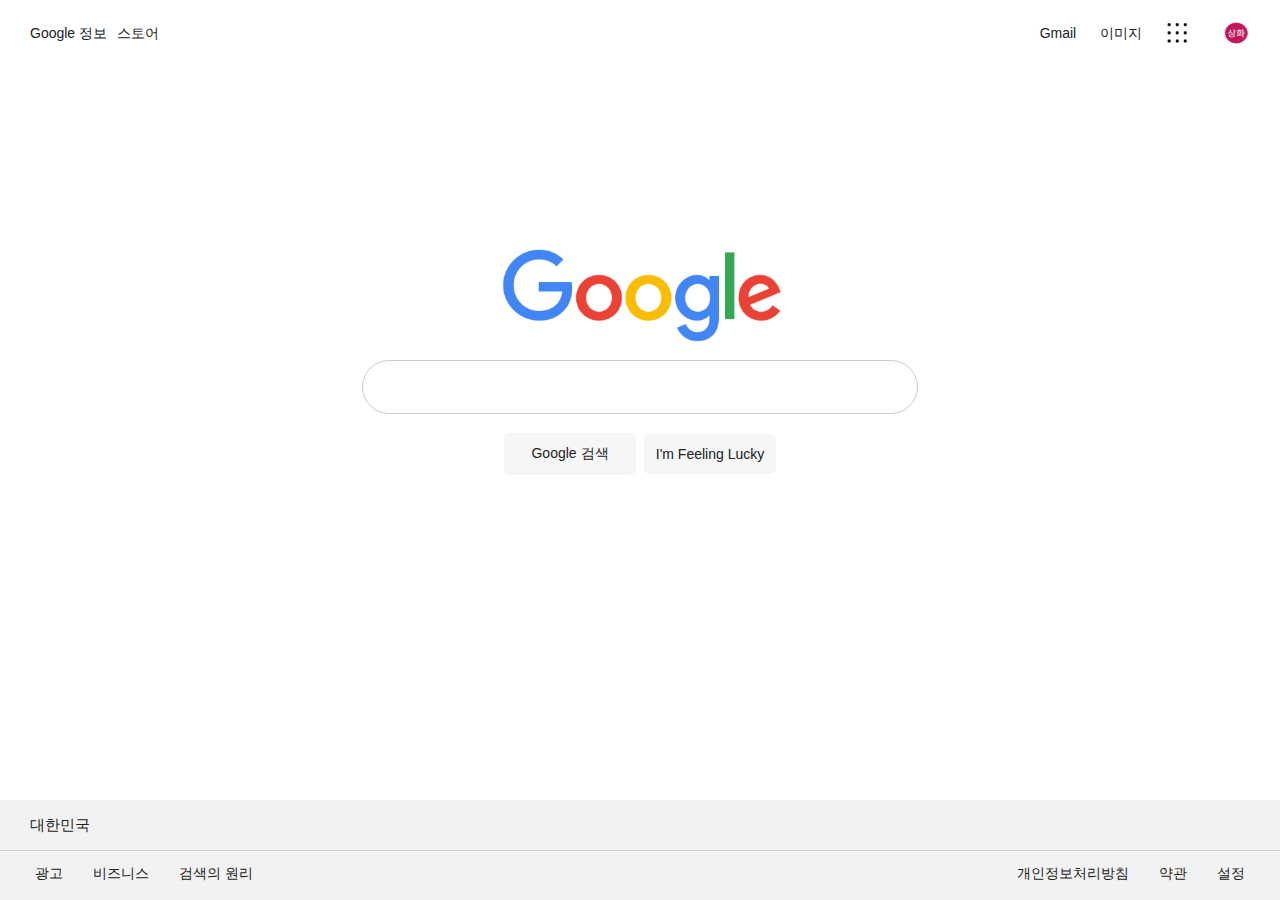
<file: google.html>
<!DOCTYPE html>
<html lang="ko">
<head>
    <meta charset="UTF-8">
    <meta name="viewport" content="width=device-width, initial-scale=1.0">
    <title>Google</title>
    <link rel="stylesheet" href="google.css">
</head>
<body>
    <div class="wrap">
        <div class="nav">
            <a href="#" class="nav1">Google 정보</a>
            <a href="#" class="nav2">스토어</a>
            <div class="nav3">
                <div class="nav3-box">
                    <div class="nav3-text">
                        <a href="#" class="nav3-text1">Gmail</a>
                        <a href="#" class="nav3-text2">이미지</a>
                    </div>
                    <div class="nav3-logo">
                        <a href="#"><img src="menu.png" alt="" class="nav3-menu"></a>
                        <a href="#"><img src="profile.png" alt="" class="nav3-profile"></a>
                    </div>
                </div>
            </div>
        </div>
        <div class="mainlogo">
            <div>
                <a href="#"><img class="mainlogo-box" src="google.png" alt="google-logo"></a>
            </div>
        </div>
        <div class="search">
            <input type="text" class="search-box">
        </div>
        <div class="feeling">
            <div class="feeling-button">
                <a href="#">
                    <div class="feeling-button1">Google 검색</div>
                </a>
                <a href="#">
                    <div class="feeling-button2">I'm Feeling Lucky</div>
                </a>
            </div>
        </div>
        <div class="footer">
            <div class="footer1">
                <p>대한민국</p>
            </div>
            <div class="footer2">
                <div class="footer2-box1">
                    <p>광고</p>
                    <p>비즈니스</p>
                    <p>검색의 원리</p>
                </div>
                <div class="footer2-box2">
                    <p>개인정보처리방침</p>
                    <p>약관</p>
                    <p>설정</p>
                </div>
            </div>
        </div>
    </div>
</body>
</html>
</file>
<file: google.css>
* {
    font-size: 14px;
    font-family: Apple SD Gothic Neo,arial,sans-serif;
    color: #202124;
}

.wrap {
}

.nav {
    height: 40px;
    display: flex;
    align-items: center;
    padding: 6px;
}

.nav a {
    text-decoration: none;
}

.nav1 {
    margin-left: 16px;
    display: inline-block;
    color: #202124;
}

.nav2 {
    display: inline-block;
    color: #202124;
    padding: 5px;
    margin: 0 5px;
}

.nav3 {
    display: inline-block;
    flex-grow: 1;
}

.nav3-box {
    display: flex;
    justify-content: flex-end;
    align-items: center;
    height: 40px;
}

.nav3-text1 {
    color: #202124;
    margin: 0 10px;
}

.nav3-text2 {
    color: #202124;
    margin: 0 10px;
}

.nav3-menu {
    width: 30px;
    height: 30px;
    margin: 0 10px;
}

.nav3-profile {
    width: 40px;
    height: 30px;
    margin: 0 10px;
}

.mainlogo {
    display: flex;
    height: 300px;
    justify-content: center;
    align-items: end;
}

.mainlogo-box {
    width: 350px;
}

.search {
    display: flex;
    justify-content: center;
}

.search-box {
    height: 50px;
    width: 550px;
    border-radius: 30px;
    border: #ccc solid 1px;
}

.feeling {
    height: 80px;
    display: flex;
    justify-content: center;
    align-items: center;
}

.feeling-button {
    width: 280px;
    height: 50px;
    display: flex;
    justify-content: space-between;
    align-items: center;
}
.feeling-button a {
    text-decoration: none;
}
.feeling-button div {
    background-color: #f6f6f6;
    width: 120px;
    text-align: center;
    padding: 12px 6px;
    margin: 0 4px;
    border-radius: 5px;
}

.footer {
    position: fixed;
    height: 100px;
    bottom: 0;
    left: 0;
    width: 100%;
    background-color: #f2f2f2;
}

.footer1 {
    height: 50px;
    border-bottom: 1px solid #ccc;
    display: flex;
    align-items: center;
}

.footer1 p {
    font-size: 15px;
    margin-left: 30px;
}
.footer2 {
    height: 50px;
    display: flex;
    padding: 0px 20px;
    justify-content: space-between;
}

.footer2-box1 {
    display: flex;
}

.footer2-box1 p {
    color: #202124;
    padding: 0 15px;
}

.footer2-box2 {
    display: flex;
}

.footer2-box2 p {
    color: #202124;
    padding: 0 15px;
}
</file>
